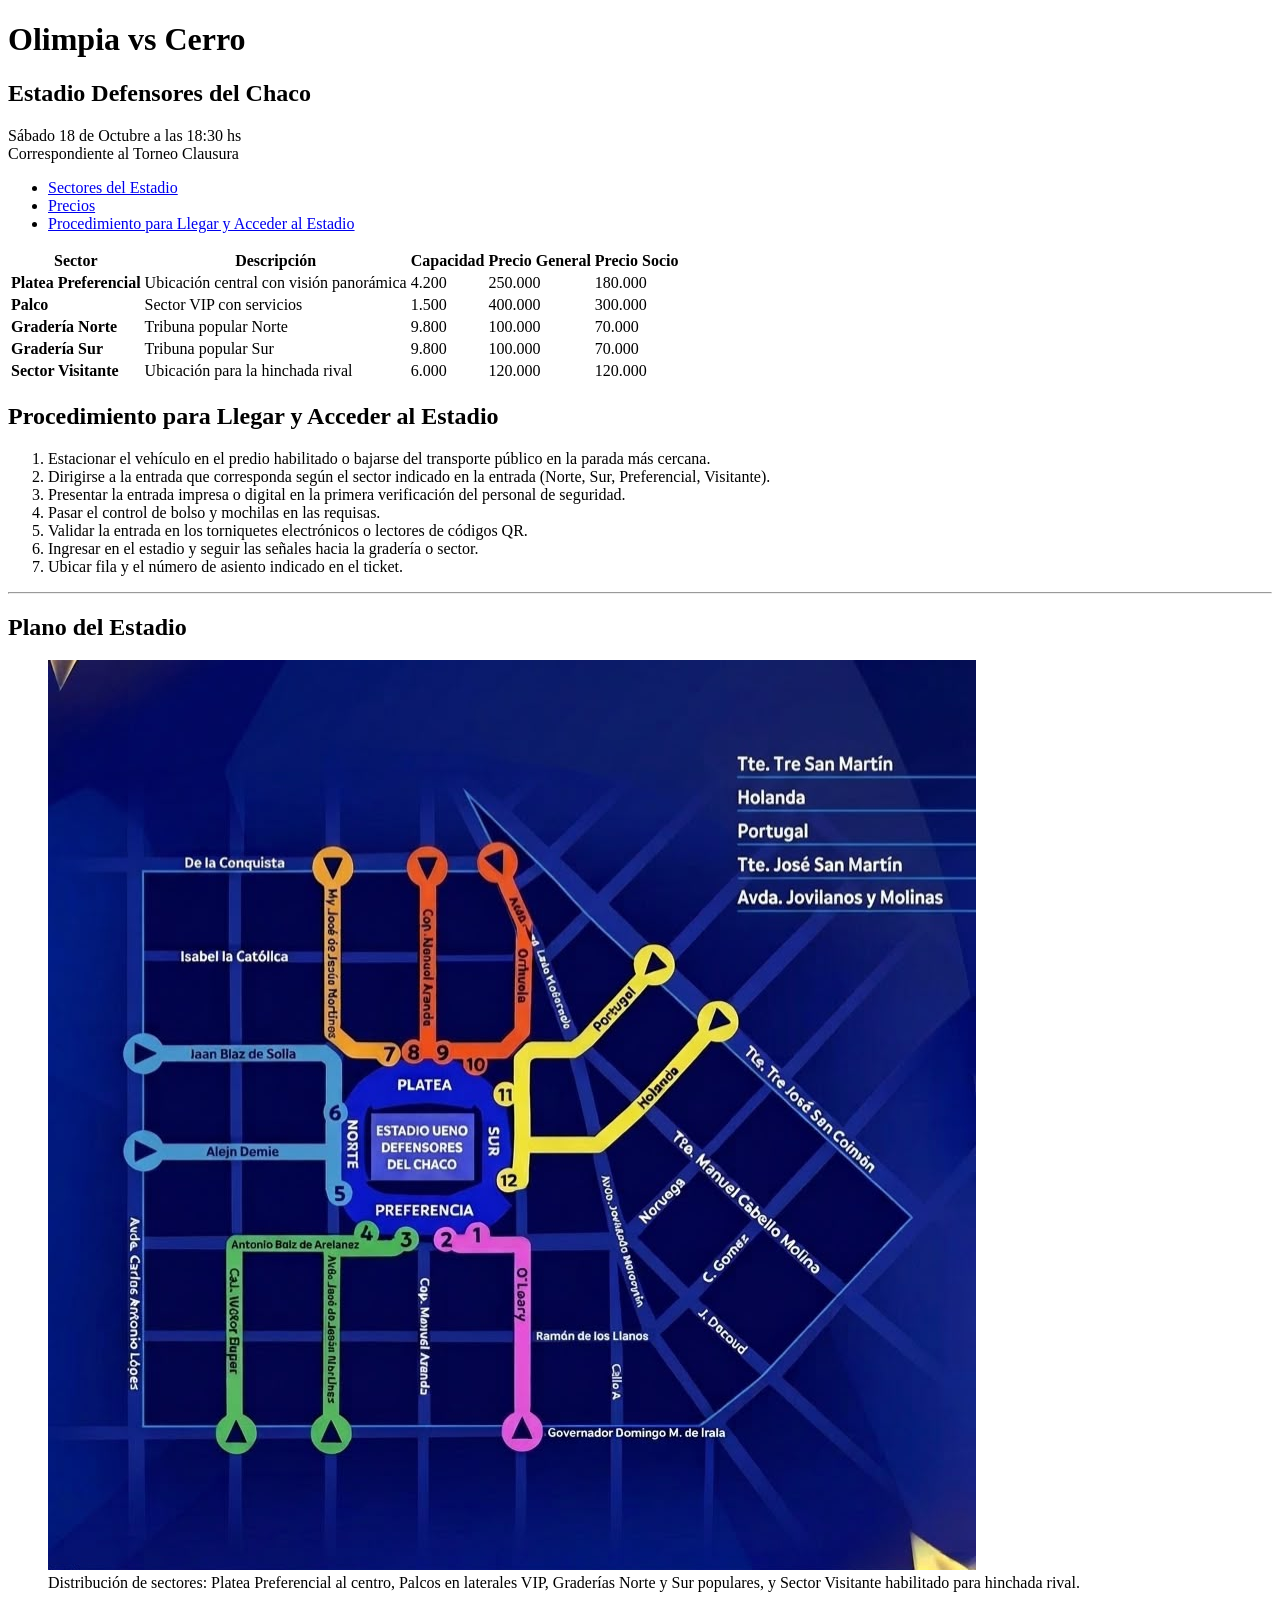
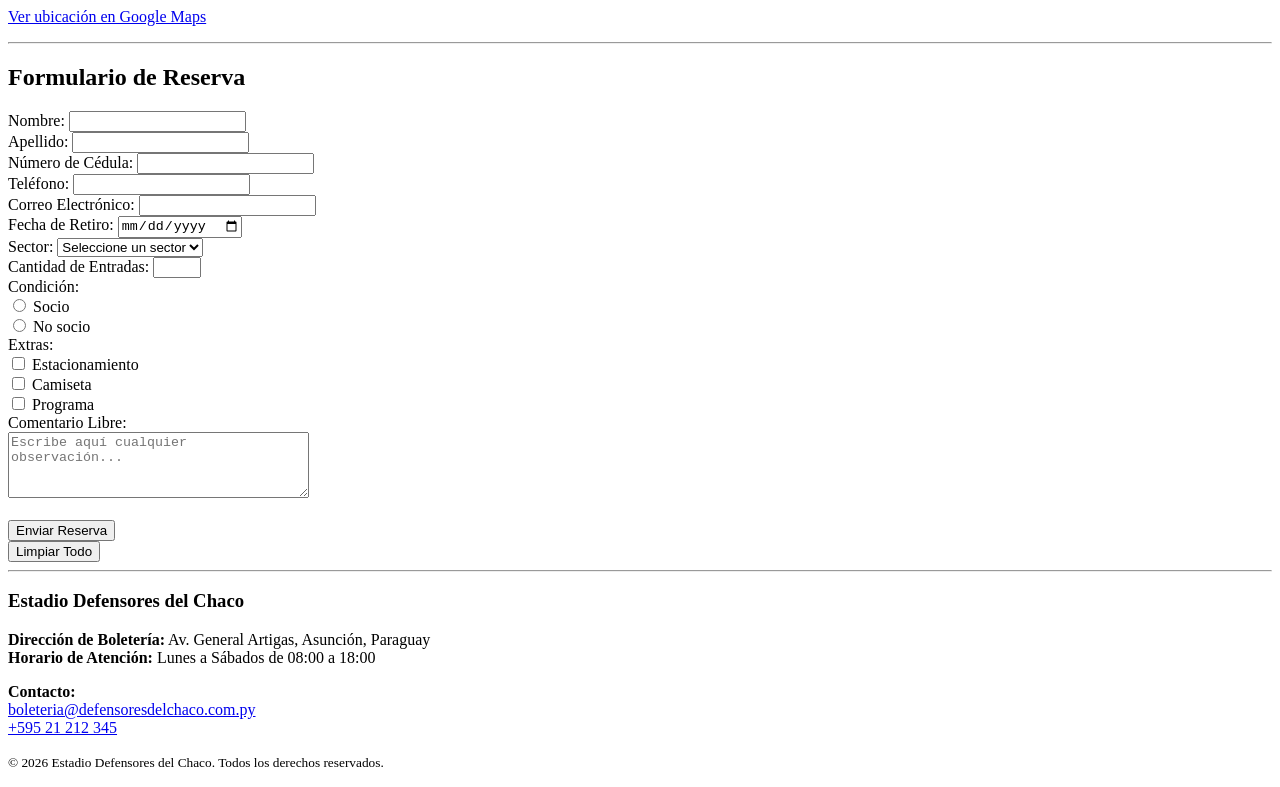
<file: torneo-demo/legacy/index.html>
<!DOCTYPE html>
<html lang="es">

<head>
  <meta charset="UTF-8">
  <meta name="viewport" content="width=device-width, initial-scale=1.0">
  <title>Reservas de Entradas - Olimpia vs Cerro</title>
</head>

<body>

  <header id="inicio">
    <h1>Olimpia vs Cerro</h1>
    <h2>Estadio Defensores del Chaco</h2>
    <p>
      Sábado 18 de Octubre a las 18:30 hs<br>
      Correspondiente al Torneo Clausura
    </p>
  </header>

  <nav>
    <ul>
      <li><a href="#seccion1">Sectores del Estadio</a></li>
      <li><a href="#seccion2">Precios</a></li>
      <li><a href="#seccion3">Procedimiento para Llegar y Acceder al Estadio</a></li>
    </ul>
  </nav>

  <table>
  <thead>
    <tr>
      <th>Sector</th>
      <th>Descripción</th>
      <th>Capacidad</th>
      <th>Precio General</th>
      <th>Precio Socio</th>
    </tr>
  </thead>
  <tbody>
    <tr>
      <td><strong>Platea Preferencial</strong></td>
      <td>Ubicación central con visión panorámica</td>
      <td>4.200</td>
      <td>250.000</td>
      <td>180.000</td>
    </tr>
    <tr>
      <td><strong>Palco</strong></td>
      <td>Sector VIP con servicios</td>
      <td>1.500</td>
      <td>400.000</td>
      <td>300.000</td>
    </tr>
    <tr>
      <td><strong>Gradería Norte</strong></td>
      <td>Tribuna popular Norte</td>
      <td>9.800</td>
      <td>100.000</td>
      <td>70.000</td>
    </tr>
    <tr>
      <td><strong>Gradería Sur</strong></td>
      <td>Tribuna popular Sur</td>
      <td>9.800</td>
      <td>100.000</td>
      <td>70.000</td>
    </tr>
    <tr>
      <td><strong>Sector Visitante</strong></td>
      <td>Ubicación para la hinchada rival</td>
      <td>6.000</td>
      <td>120.000</td>
      <td>120.000</td>
    </tr>
  </tbody>
</table>
  <section id="seccion3">
    <h2>Procedimiento para Llegar y Acceder al Estadio</h2>
    <ol>
      <li>Estacionar el vehículo en el predio habilitado o bajarse del transporte público en la parada más cercana.</li>
      <li>Dirigirse a la entrada que corresponda según el sector indicado en la entrada (Norte, Sur, Preferencial, Visitante).</li>
      <li>Presentar la entrada impresa o digital en la primera verificación del personal de seguridad.</li>
      <li>Pasar el control de bolso y mochilas en las requisas.</li>
      <li>Validar la entrada en los torniquetes electrónicos o lectores de códigos QR.</li>
      <li>Ingresar en el estadio y seguir las señales hacia la gradería o sector.</li>
      <li>Ubicar fila y el número de asiento indicado en el ticket.</li>
    </ol>
  </section>

  <hr>

  <section>
    <h2>Plano del Estadio</h2>
    <figure>
      <img src="../src/img/defensores.map.jpeg" alt="Plano del Estadio Defensores del Chaco con distribución de sectores">
      <figcaption>
        Distribución de sectores: Platea Preferencial al centro, Palcos en laterales VIP,
        Graderías Norte y Sur populares, y Sector Visitante habilitado para hinchada rival.
      </figcaption>
    </figure>
    <p>
      <a href="https://www.google.com/maps/search/?api=1&query=Estadio+Defensores+del+Chaco,Asuncion,Paraguay" target="_blank" rel="noopener noreferrer">
        Ver ubicación en Google Maps
      </a>
    </p>
  </section>

  <hr>

  <section>
    <h2>Formulario de Reserva</h2>
    <form action="Reserva" method="POST">

      <label for="nombre">Nombre:</label>
      <input type="text" id="nombre" name="nombre" required><br>

      <label for="apellido">Apellido:</label>
      <input type="text" id="apellido" name="apellido" required><br>

      <label for="cedula">Número de Cédula:</label>
      <input type="text" id="cedula" name="cedula" required><br>

      <label for="telefono">Teléfono:</label>
      <input type="tel" id="telefono" name="telefono" required><br>

      <label for="correo">Correo Electrónico:</label>
      <input type="email" id="correo" name="correo" required><br>

      <label for="fecha_retiro">Fecha de Retiro:</label>
      <input type="date" id="fecha_retiro" name="fecha_retiro" required><br>

      <label for="sector">Sector:</label>
      <select id="sector" name="sector" required>
        <option value="" disabled selected>Seleccione un sector</option>
        <option value="palco">Palco</option>
        <option value="platea">Platea Preferencial</option>
        <option value="norte">Gradería Norte</option>
        <option value="sur">Gradería Sur</option>
        <option value="visitante">Sector Visitante</option>
      </select><br>

      <label for="cantidad">Cantidad de Entradas:</label>
      <input type="number" id="cantidad" name="cantidad" min="1" max="10" required><br>

      <label>Condición:</label><br>
      <label><input type="radio" name="condicion" value="socio" required> Socio</label><br>
      <label><input type="radio" name="condicion" value="no_socio" required> No socio</label><br>

      <label>Extras:</label><br>
      <label><input type="checkbox" name="extras" value="estacionamiento"> Estacionamiento</label><br>
      <label><input type="checkbox" name="extras" value="camiseta"> Camiseta</label><br>
      <label><input type="checkbox" name="extras" value="programa"> Programa</label><br>

      <label for="comentario">Comentario Libre:</label><br>
      <textarea id="comentario" name="comentario" rows="4" cols="35" placeholder="Escribe aquí cualquier observación..."></textarea><br><br>

      <button type="submit">Enviar Reserva</button><br>
      <button type="reset">Limpiar Todo</button>

    </form>
  </section>

  <hr>

  <footer>
    <h3>Estadio Defensores del Chaco</h3>
    <p>
      <strong>Dirección de Boletería:</strong> Av. General Artigas, Asunción, Paraguay<br>
      <strong>Horario de Atención:</strong> Lunes a Sábados de 08:00 a 18:00
    </p>
    <p>
      <strong>Contacto:</strong><br>
      <a href="mailto:boleteria@defensoresdelchaco.com.py">boleteria@defensoresdelchaco.com.py</a><br>
      <a href="tel:+59521212345">+595 21 212 345</a>
    </p>
    <p>
      <small>&copy; 2026 Estadio Defensores del Chaco. Todos los derechos reservados.</small>
    </p>
  </footer>

</body>

</html>
</file>
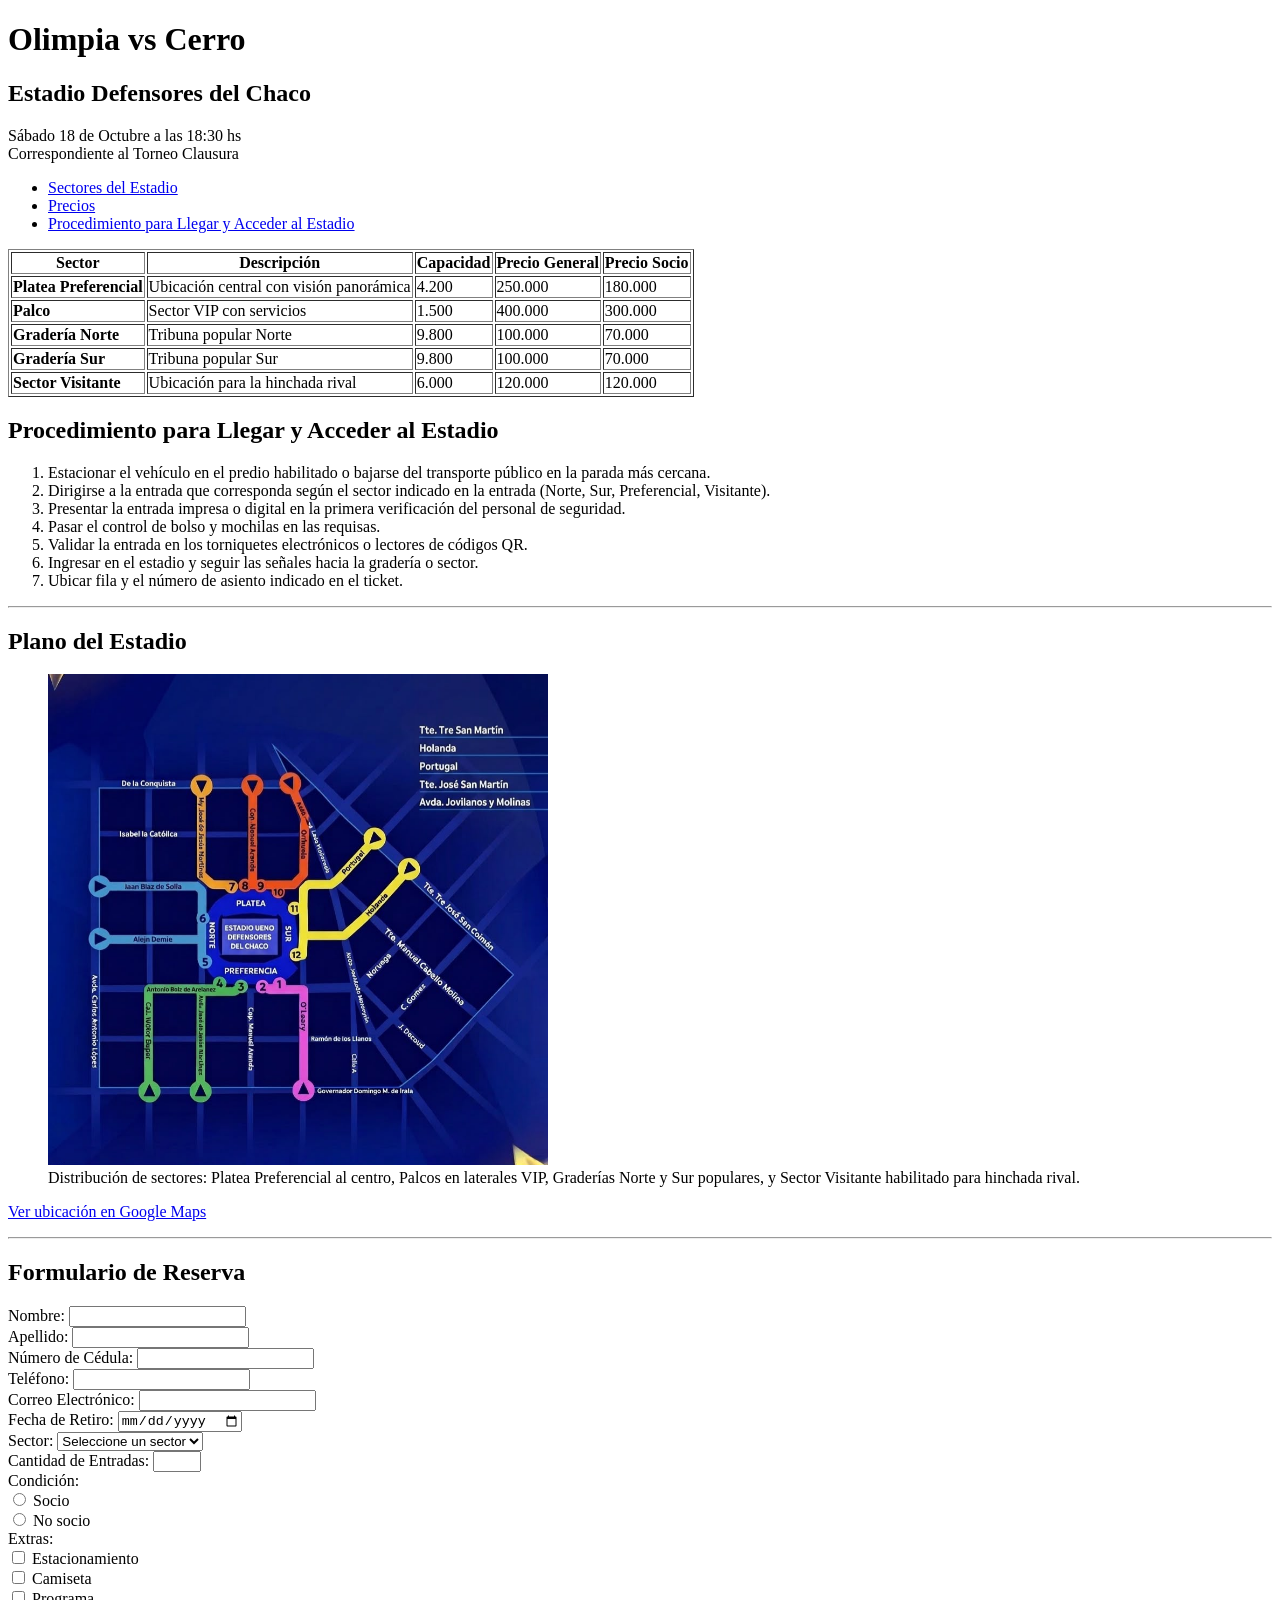
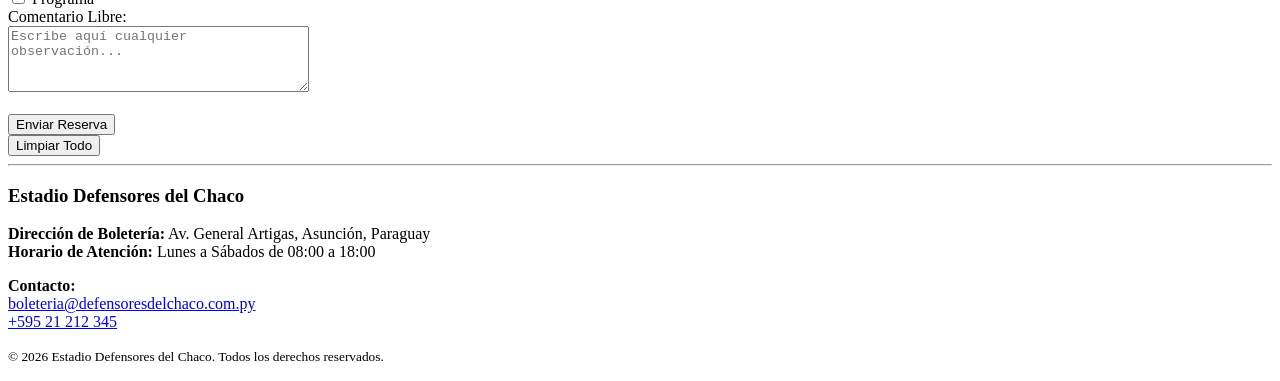
<file: torneo-demo/legacy/gg.html>
<!DOCTYPE html>
<html lang="es">

<head>
    <meta charset="UTF-8">
    <meta name="viewport" content="width=device-width, initial-scale=1.0">
    <title>Reservas de Entradas - Olimpia vs Cerro</title>
</head>

<body>

    <header id="inicio">
    <h1>Olimpia vs Cerro</h1>
    <h2>Estadio Defensores del Chaco</h2>
    <p>
        Sábado 18 de Octubre a las 18:30 hs<br>
        Correspondiente al Torneo Clausura
    </p>
    </header>

    <nav>
    <ul>
        <li><a href="#seccion1">Sectores del Estadio</a></li>
        <li><a href="#seccion2">Precios</a></li>
        <li><a href="#seccion3">Procedimiento para Llegar y Acceder al Estadio</a></li>
    </ul>
    </nav>

    <table border="1">
    <thead>
    <tr>
        <th>Sector</th>
        <th>Descripción</th>
        <th>Capacidad</th>
        <th>Precio General</th>
        <th>Precio Socio</th>
    </tr>
    </thead>
    <tbody>
    <tr>
        <td><strong>Platea Preferencial</strong></td>
        <td>Ubicación central con visión panorámica</td>
        <td>4.200</td>
        <td>250.000</td>
        <td>180.000</td>
    </tr>
    <tr>
        <td><strong>Palco</strong></td>
        <td>Sector VIP con servicios</td>
        <td>1.500</td>
        <td>400.000</td>
        <td>300.000</td>
    </tr>
    <tr>
        <td><strong>Gradería Norte</strong></td>
        <td>Tribuna popular Norte</td>
        <td>9.800</td>
        <td>100.000</td>
        <td>70.000</td>
    </tr>
    <tr>
        <td><strong>Gradería Sur</strong></td>
        <td>Tribuna popular Sur</td>
        <td>9.800</td>
        <td>100.000</td>
        <td>70.000</td>
    </tr>
    <tr>
        <td><strong>Sector Visitante</strong></td>
        <td>Ubicación para la hinchada rival</td>
        <td>6.000</td>
        <td>120.000</td>
        <td>120.000</td>
    </tr>
    </tbody>
</table>
    <section id="seccion3">
    <h2>Procedimiento para Llegar y Acceder al Estadio</h2>
    <ol>
        <li>Estacionar el vehículo en el predio habilitado o bajarse del transporte público en la parada más cercana.</li>
        <li>Dirigirse a la entrada que corresponda según el sector indicado en la entrada (Norte, Sur, Preferencial, Visitante).</li>
        <li>Presentar la entrada impresa o digital en la primera verificación del personal de seguridad.</li>
        <li>Pasar el control de bolso y mochilas en las requisas.</li>
        <li>Validar la entrada en los torniquetes electrónicos o lectores de códigos QR.</li>
        <li>Ingresar en el estadio y seguir las señales hacia la gradería o sector.</li>
        <li>Ubicar fila y el número de asiento indicado en el ticket.</li>
    </ol>
    </section>

    <hr>

    <section>
    <h2>Plano del Estadio</h2>
    <figure>
        <img src="../src/img/defensores.map.jpeg" 
        alt="Plano del Estadio Defensores del Chaco con distribución de sectores"
        style="width: 100%; max-width: 500px; height: auto;">
    <figcaption>
        Distribución de sectores: Platea Preferencial al centro, Palcos en laterales VIP,
        Graderías Norte y Sur populares, y Sector Visitante habilitado para hinchada rival.
    </figcaption>
    </figure>
    <p>
        <a href="https://www.google.com/maps/search/?api=1&query=Estadio+Defensores+del+Chaco,Asuncion,Paraguay" target="_blank" rel="noopener noreferrer">
        Ver ubicación en Google Maps
    </a>
    </p>
    </section>

    <hr>

    <section>
    <h2>Formulario de Reserva</h2>
    <form action="Reserva" method="POST">

        <label for="nombre">Nombre:</label>
        <input type="text" id="nombre" name="nombre" required><br>

        <label for="apellido">Apellido:</label>
      <input type="text" id="apellido" name="apellido" required><br>

      <label for="cedula">Número de Cédula:</label>
      <input type="text" id="cedula" name="cedula" required><br>

      <label for="telefono">Teléfono:</label>
      <input type="tel" id="telefono" name="telefono" required><br>

      <label for="correo">Correo Electrónico:</label>
      <input type="email" id="correo" name="correo" required><br>

      <label for="fecha_retiro">Fecha de Retiro:</label>
      <input type="date" id="fecha_retiro" name="fecha_retiro" required><br>

      <label for="sector">Sector:</label>
      <select id="sector" name="sector" required>
        <option value="" disabled selected>Seleccione un sector</option>
        <option value="palco">Palco</option>
        <option value="platea">Platea Preferencial</option>
        <option value="norte">Gradería Norte</option>
        <option value="sur">Gradería Sur</option>
        <option value="visitante">Sector Visitante</option>
      </select><br>

      <label for="cantidad">Cantidad de Entradas:</label>
      <input type="number" id="cantidad" name="cantidad" min="1" max="10" required><br>

      <label>Condición:</label><br>
      <label><input type="radio" name="condicion" value="socio" required> Socio</label><br>
      <label><input type="radio" name="condicion" value="no_socio" required> No socio</label><br>

      <label>Extras:</label><br>
      <label><input type="checkbox" name="extras" value="estacionamiento"> Estacionamiento</label><br>
      <label><input type="checkbox" name="extras" value="camiseta"> Camiseta</label><br>
      <label><input type="checkbox" name="extras" value="programa"> Programa</label><br>

      <label for="comentario">Comentario Libre:</label><br>
      <textarea id="comentario" name="comentario" rows="4" cols="35" placeholder="Escribe aquí cualquier observación..."></textarea><br><br>

      <button type="submit">Enviar Reserva</button><br>
      <button type="reset">Limpiar Todo</button>

    </form>
  </section>

  <hr>

  <footer>
    <h3>Estadio Defensores del Chaco</h3>
    <p>
      <strong>Dirección de Boletería:</strong> Av. General Artigas, Asunción, Paraguay<br>
      <strong>Horario de Atención:</strong> Lunes a Sábados de 08:00 a 18:00
    </p>
    <p>
      <strong>Contacto:</strong><br>
      <a href="mailto:boleteria@defensoresdelchaco.com.py">boleteria@defensoresdelchaco.com.py</a><br>
      <a href="tel:+59521212345">+595 21 212 345</a>
    </p>
    <p>
      <small>&copy; 2026 Estadio Defensores del Chaco. Todos los derechos reservados.</small>
    </p>
  </footer>

</body>

</html>
</file>
